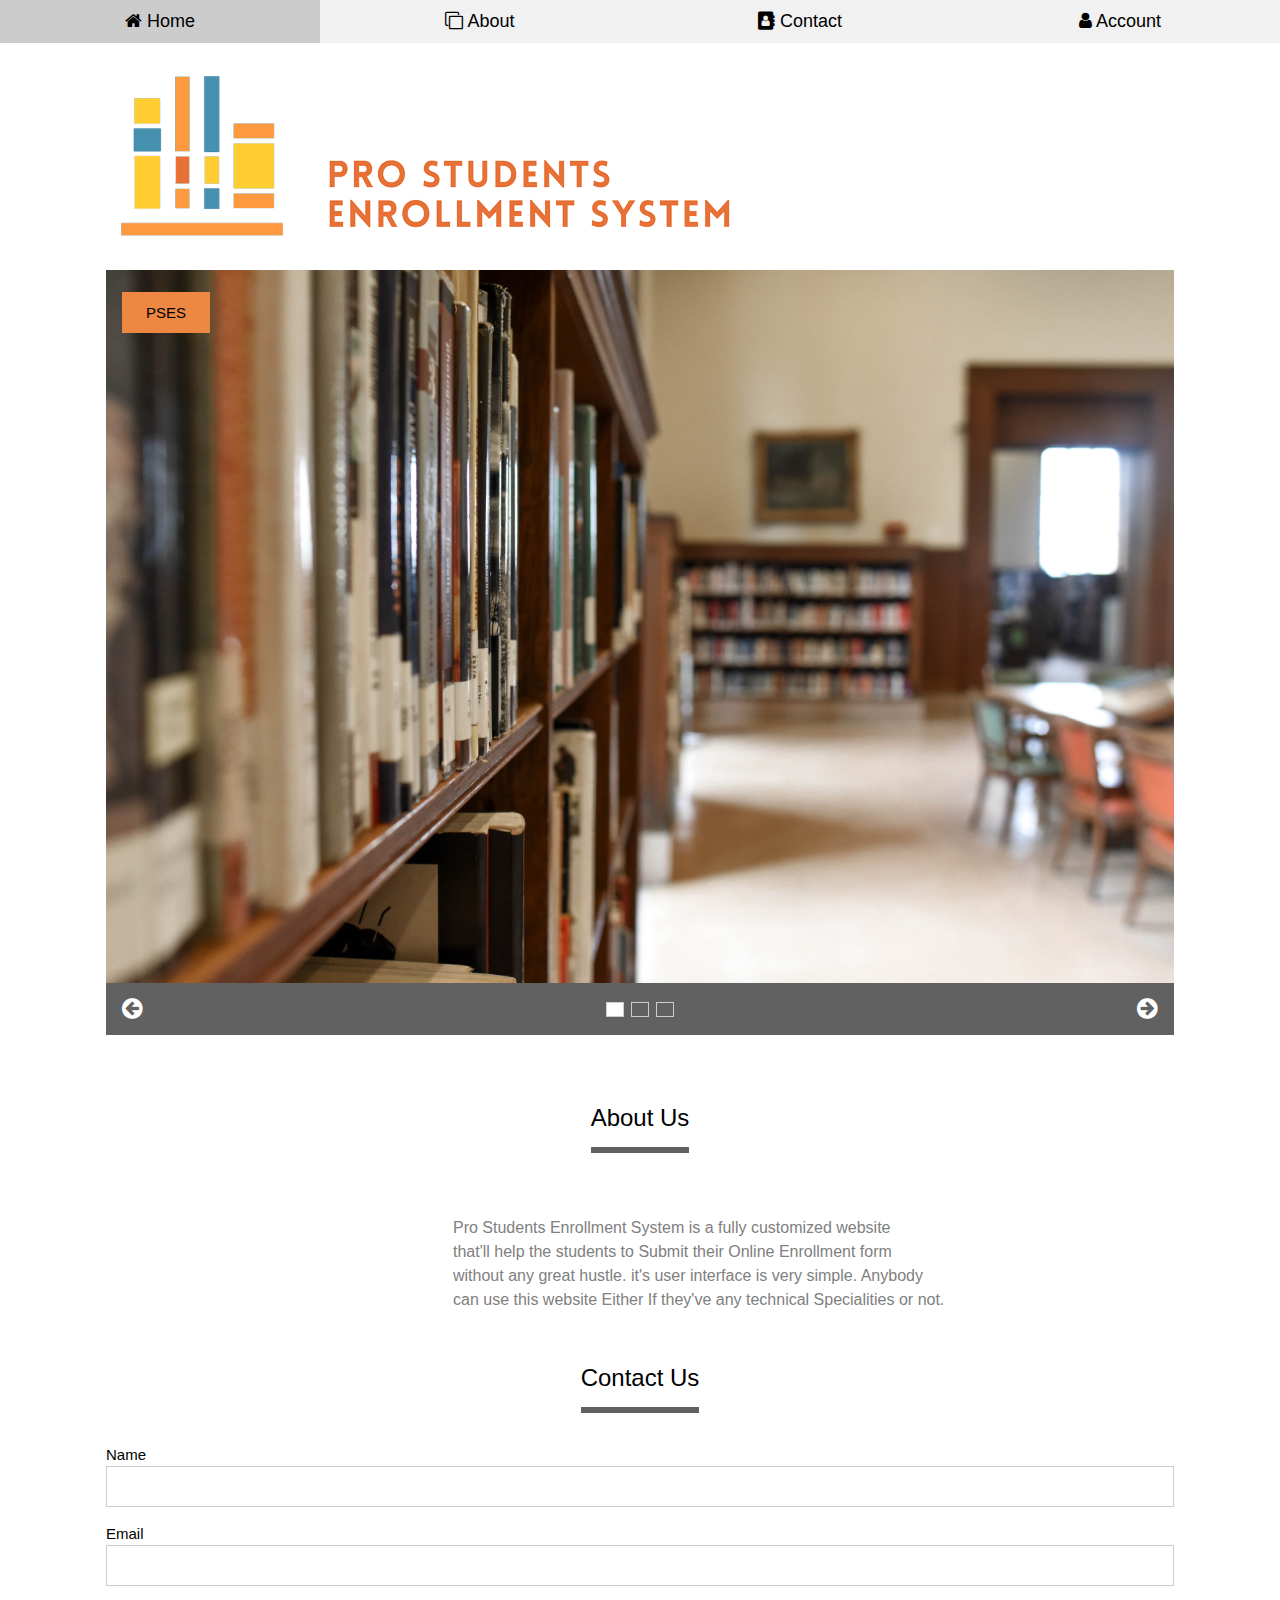
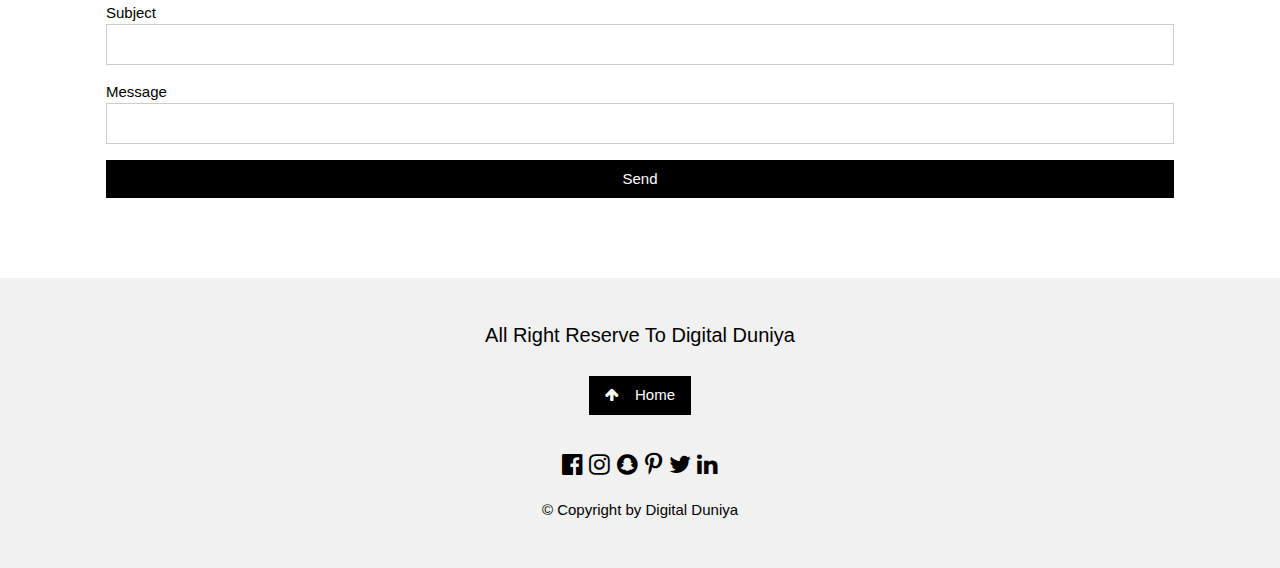
<file: index.html>
<!DOCTYPE html>
<html>
<title>PSES</title>
<meta charset="UTF-8">
<meta name="viewport" content="width=device-width, initial-scale=1">
<link rel="stylesheet" href="index.css">
<link rel="stylesheet" href="https://www.w3schools.com/w3css/4/w3.css">
<link rel="stylesheet" href="https://fonts.googleapis.com/css?family=Lato">
<link rel="stylesheet" href="https://cdnjs.cloudflare.com/ajax/libs/font-awesome/4.7.0/css/font-awesome.min.css">
<body>
<!-- Links (sit on top) -->
<div class="w3-top">
  <div class="w3-row w3-large w3-light-grey">
    <div class="w3-col s3">
      <a href="#" class="w3-button w3-block"><i class="fa fa-home" area-hidden="true"></i> Home</a>
    </div>
    <div class="w3-col s3">
      <a href="#about" class="w3-button w3-block"><i class="fa fa-clone" area-hidden="true"></i> About</a>
    </div>
    <div class="w3-col s3">
      <a href="#contact" class="w3-button w3-block"><i class="fa fa-address-book" area-hidden="true"></i> Contact</a>
    </div>
    <div class="w3-col s3">
      <a href="login.html" target="_blank" class="w3-button w3-block"><i class="fa fa-user" area-hidden="true"></i> Account</a>
    </div>
  </div>
</div>

<!-- Content -->
<div class="w3-content" style="max-width:1100px;margin-top:60px;margin-bottom:80px">
  <div class="w3-panel">
    <img src="image/logo.png" alt="PSES">
  </div>

  <!-- Slideshow -->
  <div class="w3-container">
    <div class="w3-display-container mySlides">
      <img src="image/image1.jpg" style="width:100%">
      <div class="w3-display-topleft w3-container w3-padding-32">
        <span class="w3-padding-large w3-animate-bottom" style="background-color: #ed8742;">PSES</span>
      </div>
    </div>
    <div class="w3-display-container mySlides">
      <img src="image/image2.jpg" style="width:100%">
      <div class="w3-display-middle w3-container w3-padding-32">
        <span class="w3-padding-large w3-animate-bottom" style="background:#7a7be6;">PSES</span>
      </div>
    </div>
    <div class="w3-display-container mySlides">
      <img src="image/image3.jpg" style="width:100%">
      <div class="w3-display-topright w3-container w3-padding-32">
        <span class="w3-white w3-padding-large w3-animate-bottom">PSES</span>
      </div>
    </div>

    <!-- Slideshow next/previous buttons -->
    <div class="w3-container w3-dark-grey w3-padding w3-xlarge">
      <div class="w3-left" onclick="plusDivs(-1)"><i class="fa fa-arrow-circle-left w3-hover-text-teal"></i></div>
      <div class="w3-right" onclick="plusDivs(1)"><i class="fa fa-arrow-circle-right w3-hover-text-teal"></i></div>
    
      <div class="w3-center">
        <span class="w3-tag demodots w3-border w3-transparent w3-hover-white" onclick="currentDiv(1)"></span>
        <span class="w3-tag demodots w3-border w3-transparent w3-hover-white" onclick="currentDiv(2)"></span>
        <span class="w3-tag demodots w3-border w3-transparent w3-hover-white" onclick="currentDiv(3)"></span>
      </div>
    </div>
  </div>

  <!-- about -->
  <div class="w3-center w3-padding-64">
    <span class="w3-xlarge w3-bottombar w3-border-dark-grey w3-padding-16" id="about">About Us</span>
  </div>
  <p class="about">Pro Students Enrollment System is a fully customized website<br> 
    that'll help the students to Submit their Online Enrollment form<br> 
    without any great hustle. it's user interface is very simple. Anybody<br>
    can use this website Either If they've any technical Specialities or not.
  </p>

    <!-- Contact -->
  <div class="w3-center w3-padding-32" id="contact">
      <span class="w3-xlarge w3-bottombar w3-border-dark-grey w3-padding-16">Contact Us</span>
  </div>
  
<form class="w3-container" action="#" method="POST" autocomplete="off" name="google-sheet" target="_blank">
  <div class="w3-section">
      <label>Name</label>
      <input class="w3-input w3-border w3-hover-border-black" style="width:100%;" type="text" name="Name" autocomplete="off" required>
  </div>
  <div class="w3-section">
      <label>Email</label>
      <input class="w3-input w3-border w3-hover-border-black" style="width:100%;" type="text" name="Email" required>
  </div>
      <div class="w3-section">
      <label>Subject</label>
    <input class="w3-input w3-border w3-hover-border-black" style="width:100%;" name="Subject" required>
    </div>
  <div class="w3-section">
      <label>Message</label>
      <input class="w3-input w3-border w3-hover-border-black" style="width:100%;" name="Message" required>
  </div>
    <button type="submit" id="rData" class="w3-button w3-block w3-black">Send</button>
    </form>
</div>

<!-- Footer -->

<footer class="w3-container w3-padding-32 w3-light-grey w3-center">
  <h4>All Right Reserve To Digital Duniya</h4>
  <a href="#" class="w3-button w3-black w3-margin"><i class="fa fa-arrow-up w3-margin-right"></i>Home</a>
  <div class="w3-xlarge w3-section">
    <a href="https://www.facebook.com/" target="_blank"><i class="fa fa-facebook-official w3-hover-opacity"></i></a>
    <a href="https://www.instagram.com/" target="_blank"><i class="fa fa-instagram w3-hover-opacity"></i></a>
    <a href="https://www.snapchat.com/" target="_blank"><i class="fa fa-snapchat w3-hover-opacity"></i></a>
    <a href="https://www.pinterest.ca/" target="_blank"><i class="fa fa-pinterest-p w3-hover-opacity"></i></a>
    <a href="https://www.twitter.com/" target="_blank"><i class="fa fa-twitter w3-hover-opacity"></i></a>
    <a href="https://www.linkedin.com/" target="_blank"><i class="fa fa-linkedin w3-hover-opacity"></i></a>
  </div>
  <p><span>&copy; Copyright by Digital Duniya</span></p>
</footer>


<script>
// Slideshow
var slideIndex = 1;
showDivs(slideIndex);

function plusDivs(n) {
  showDivs(slideIndex += n);
}

function currentDiv(n) {
  showDivs(slideIndex = n);
}

function showDivs(n) {
  var i;
  var x = document.getElementsByClassName("mySlides");
  var dots = document.getElementsByClassName("demodots");
  if (n > x.length) {slideIndex = 1}    
  if (n < 1) {slideIndex = x.length} ;
  for (i = 0; i < x.length; i++) {
    x[i].style.display = "none";  
  }
  for (i = 0; i < dots.length; i++) {
    dots[i].className = dots[i].className.replace(" w3-white", "");
  }
  x[slideIndex-1].style.display = "block";  
  dots[slideIndex-1].className += " w3-white";
}
  const scriptURL = 'https://script.google.com/macros/s/AKfycbyn2gBXd0CUOqU2q5fs1rGNkp4CeWFODvo7Bk9ke6UrgsK6cYmtif6Ka5ep97_VbHhsZQ/exec'
    const form = document.forms['google-sheet']
              
  form.addEventListener('submit', e => {
      e.preventDefault()
      fetch(scriptURL, { method: 'POST', body: new FormData(form)})
      .then(response =>  {alert("Thank You! We, will contact you soon.."), window.location.reload();})
      .catch(error => console.error('Error!', error.message))
  })

</script>

</body>
</html>
</file>
<file: index.css>
html,body,h1,h2,h3,h4 {font-family: "Lato", sans-serif}
.mySlides {display:none;}
.w3-tag, .fa {cursor:pointer}
.w3-tag {height:15px;width:15px;padding:0;margin-top:6px}
.about{
  font-family: sans-serif;
  font-size: medium;
  font-weight: lighter;
  text-align: justify;
  color: gray;
  margin-left: 33%;
}
</file>
